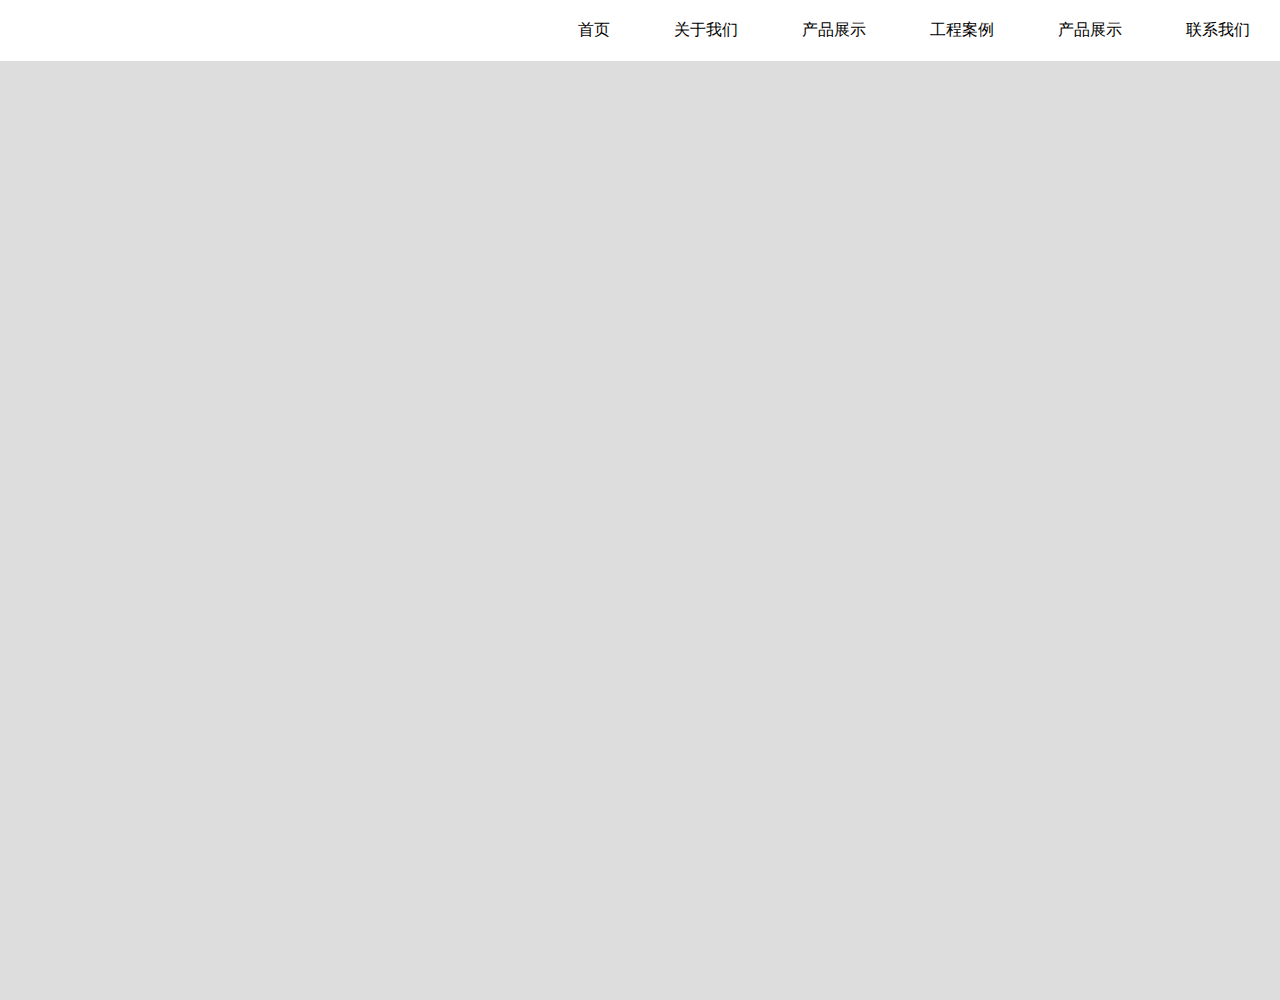
<file: cs44.html>
<!DOCTYPE html>
<html lang="en">

<head>
  <meta charset="UTF-8">
  <meta name="viewport" content="width=device-width, initial-scale=1.0">
  <title>Document</title>
  <link rel="stylesheet" href="cs44.css">
</head>

<body>
  <div class="nav_top">
    <ul>
      <li><a href="">首页</a></li>
      <li><a href="">关于我们</a></li>
      <li class="cpzs"><a href="">产品展示</a>

        <div class="xlcd">
          <ul class="first_list">
            <li class="ejcd"><a href="">SPC地板</a>
              <ul class="sec_list">
                <li class="th_list"><a href="">锁扣地板</a>
                  <ul class="sjcd">
                    <li><a href="">木纹</a></li>
                    <li><a href="">石纹</a></li>
                    <li><a href="">地板纹</a></li>
                  </ul>
                  </a>
                </li>
                <li><a href="">艺术地板</a></li>
                <li><a href="">防烟烫耐刮伤</a></li>
              </ul>
            </li>
            <li><a href="">墙板</a></li>
          </ul>
        </div>




      </li>
      <li><a href="">工程案例</a></li>
      <li><a href="">产品展示</a></li>
      <li><a href="">联系我们</a></li>
    </ul>
  </div>

  <div style="height: 1000px;"></div>

</body>

</html>
</file>
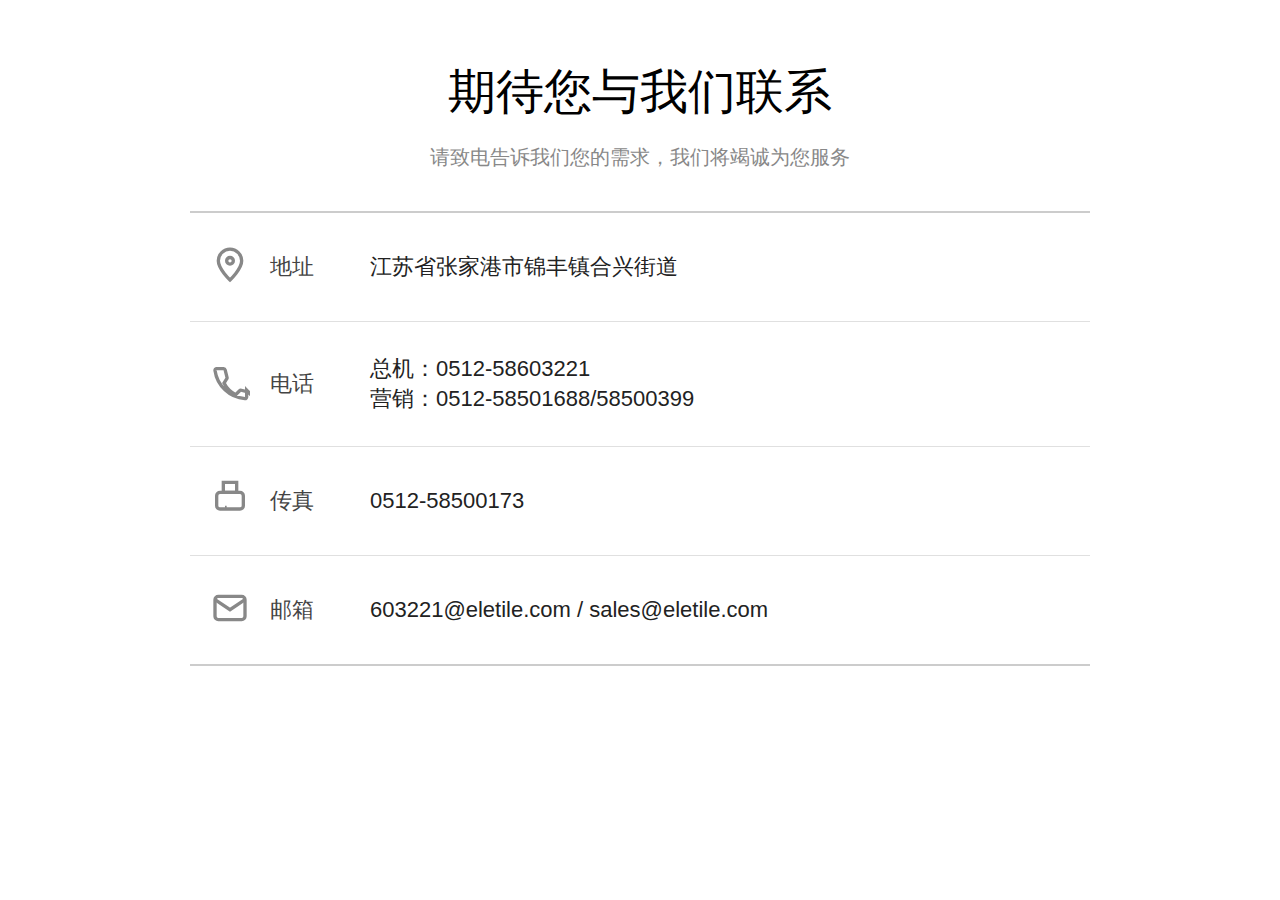
<file: test.html>
<!DOCTYPE html>
<html lang="zh">

<head>
  <meta charset="UTF-8">
  <title>期待您与我们联系</title>
  <!-- <link rel="stylesheet" href="contact.css"> -->
  <style>
    body {
      font-family: 'Microsoft YaHei', 'Arial', sans-serif;
      background: #fff;
      margin: 0;
      padding: 0;
    }

    .contact-container {
      max-width: 900px;
      margin: 40px auto;
      padding: 0 20px 40px 20px;
    }

    h1 {
      text-align: center;
      font-size: 48px;
      font-weight: 500;
      margin: 60px 0 20px 0;
    }

    .subtitle {
      text-align: center;
      color: #888;
      font-size: 20px;
      margin-bottom: 40px;
    }

    .contact-info {
      margin: 0 auto;
      border-top: 2px solid #ccc;
      border-bottom: 2px solid #ccc;
    }

    .contact-row {
      display: flex;
      align-items: center;
      padding: 32px 0;
      border-bottom: 1px solid #e0e0e0;
    }

    .contact-row:last-child {
      border-bottom: none;
    }

    .contact-icon {
      width: 80px;
      text-align: center;
      flex-shrink: 0;
    }

    .contact-label {
      width: 80px;
      text-align: left;
      color: #444;
      font-size: 22px;
      font-weight: 500;
    }

    .contact-value {
      flex: 1;
      color: #222;
      font-size: 22px;
      text-align: left;
      padding-left: 20px;
    }

    @media (max-width: 600px) {
      .contact-row {
        flex-direction: column;
        align-items: flex-start;
        padding: 24px 0;
      }

      .contact-icon,
      .contact-label,
      .contact-value {
        width: 100%;
        padding-left: 0;
        text-align: left;
        font-size: 18px;
      }

      h1 {
        font-size: 32px;
      }

      .subtitle {
        font-size: 16px;
      }
    }
  </style>
</head>

<body>
  <div class="contact-container">
    <h1>期待您与我们联系</h1>
    <p class="subtitle">请致电告诉我们您的需求，我们将竭诚为您服务</p>
    <div class="contact-info">
      <div class="contact-row">
        <div class="contact-icon">
          <!-- 地址 icon SVG -->
          <svg width="40" height="40" fill="none" stroke="#888" stroke-width="2" viewBox="0 0 24 24">
            <path d="M12 21s7-6.58 7-11.5A7 7 0 005 9.5C5 14.42 12 21 12 21z" />
            <circle cx="12" cy="9.5" r="2" />
          </svg>
        </div>
        <div class="contact-label">地址</div>
        <div class="contact-value">江苏省张家港市锦丰镇合兴街道</div>
      </div>
      <div class="contact-row">
        <div class="contact-icon">
          <!-- 电话 icon SVG -->
          <svg width="40" height="40" fill="none" stroke="#888" stroke-width="2" viewBox="0 0 24 24">
            <path
              d="M22 16.92V21a1 1 0 01-1.09 1A19.79 19.79 0 013 5.09 1 1 0 014 4h4.09a1 1 0 011 .75l1.12 4.49a1 1 0 01-.29 1L8.41 12.59a16 16 0 007 7l2.35-2.35a1 1 0 011-.29l4.49 1.12a1 1 0 01.75 1z" />
          </svg>
        </div>
        <div class="contact-label">电话</div>
        <div class="contact-value">
          总机：0512-58603221<br>
          营销：0512-58501688/58500399
        </div>
      </div>
      <div class="contact-row">
        <div class="contact-icon">
          <!-- 传真 icon SVG -->
          <svg width="40" height="40" fill="none" stroke="#888" stroke-width="2" viewBox="0 0 24 24">
            <rect x="4" y="8" width="16" height="10" rx="2" />
            <path d="M8 2h8v6H8z" />
            <path d="M9 17h1" />
          </svg>
        </div>
        <div class="contact-label">传真</div>
        <div class="contact-value">0512-58500173</div>
      </div>
      <div class="contact-row">
        <div class="contact-icon">
          <!-- 邮箱 icon SVG -->
          <svg width="40" height="40" fill="none" stroke="#888" stroke-width="2" viewBox="0 0 24 24">
            <rect x="3" y="5" width="18" height="14" rx="2" />
            <path d="M3 7l9 6 9-6" />
          </svg>
        </div>
        <div class="contact-label">邮箱</div>
        <div class="contact-value">603221@eletile.com / sales@eletile.com</div>
      </div>
    </div>
  </div>
</body>

</html>
</file>
<file: cs44.css>
* {
  margin: 0;
  padding: 0;
}

body {
  background-color: #ddd;
}

ul {
  list-style: none;
}

a {
  color: black;
  text-decoration: none;
}

a:hover {
  color: red;
}

.nav_top {
  position: fixed;
  right: 0;
}



.nav_top>ul {
  width: 100vw;
  text-align: right;
  background-color: rgb(255, 255, 255);
}

.nav_top>ul>li {
  display: inline-block;
  padding: 20px 30px;

}

.cpzs:hover .xlcd {
  display: block;
}



.xlcd a {
  text-decoration: none;
  display: inline-block;
  width: 300px;
  height: 50px;
}





.xlcd {
  position: fixed;
  top: 60px;
  left: 0;
  display: none;
  width: 100vw;
  height: 300px;
  background-color: rgb(255, 255, 255);
}

.first_list {
  position: absolute;
  left: 10vw;
  /* background-color: red; */
  /* display: flex; */
}

.first_list li {
  height: 50px;
  line-height: 50px;
  width: 300px;
  text-align: center;
  /* display: inline-block; */
}


.ejcd {
  background: url(./images/right.png) no-repeat right;

  &:hover {
    background: url(./images/red_right.png) no-repeat right;
  }
}

.th_list {
  background: url(./images/right.png) no-repeat right;

  &:hover {
    background: url(./images/red_right.png) no-repeat right;
  }
}

.sec_list {
  display: none;
  position: absolute;
  top: 0;
  left: 300px;
}

.ejcd:hover .sec_list {
  display: block;
}

.sjcd {
  display: none;
  position: absolute;
  top: 0;
  left: 300px;
}

.th_list:hover .sjcd {
  display: block;
}
</file>
